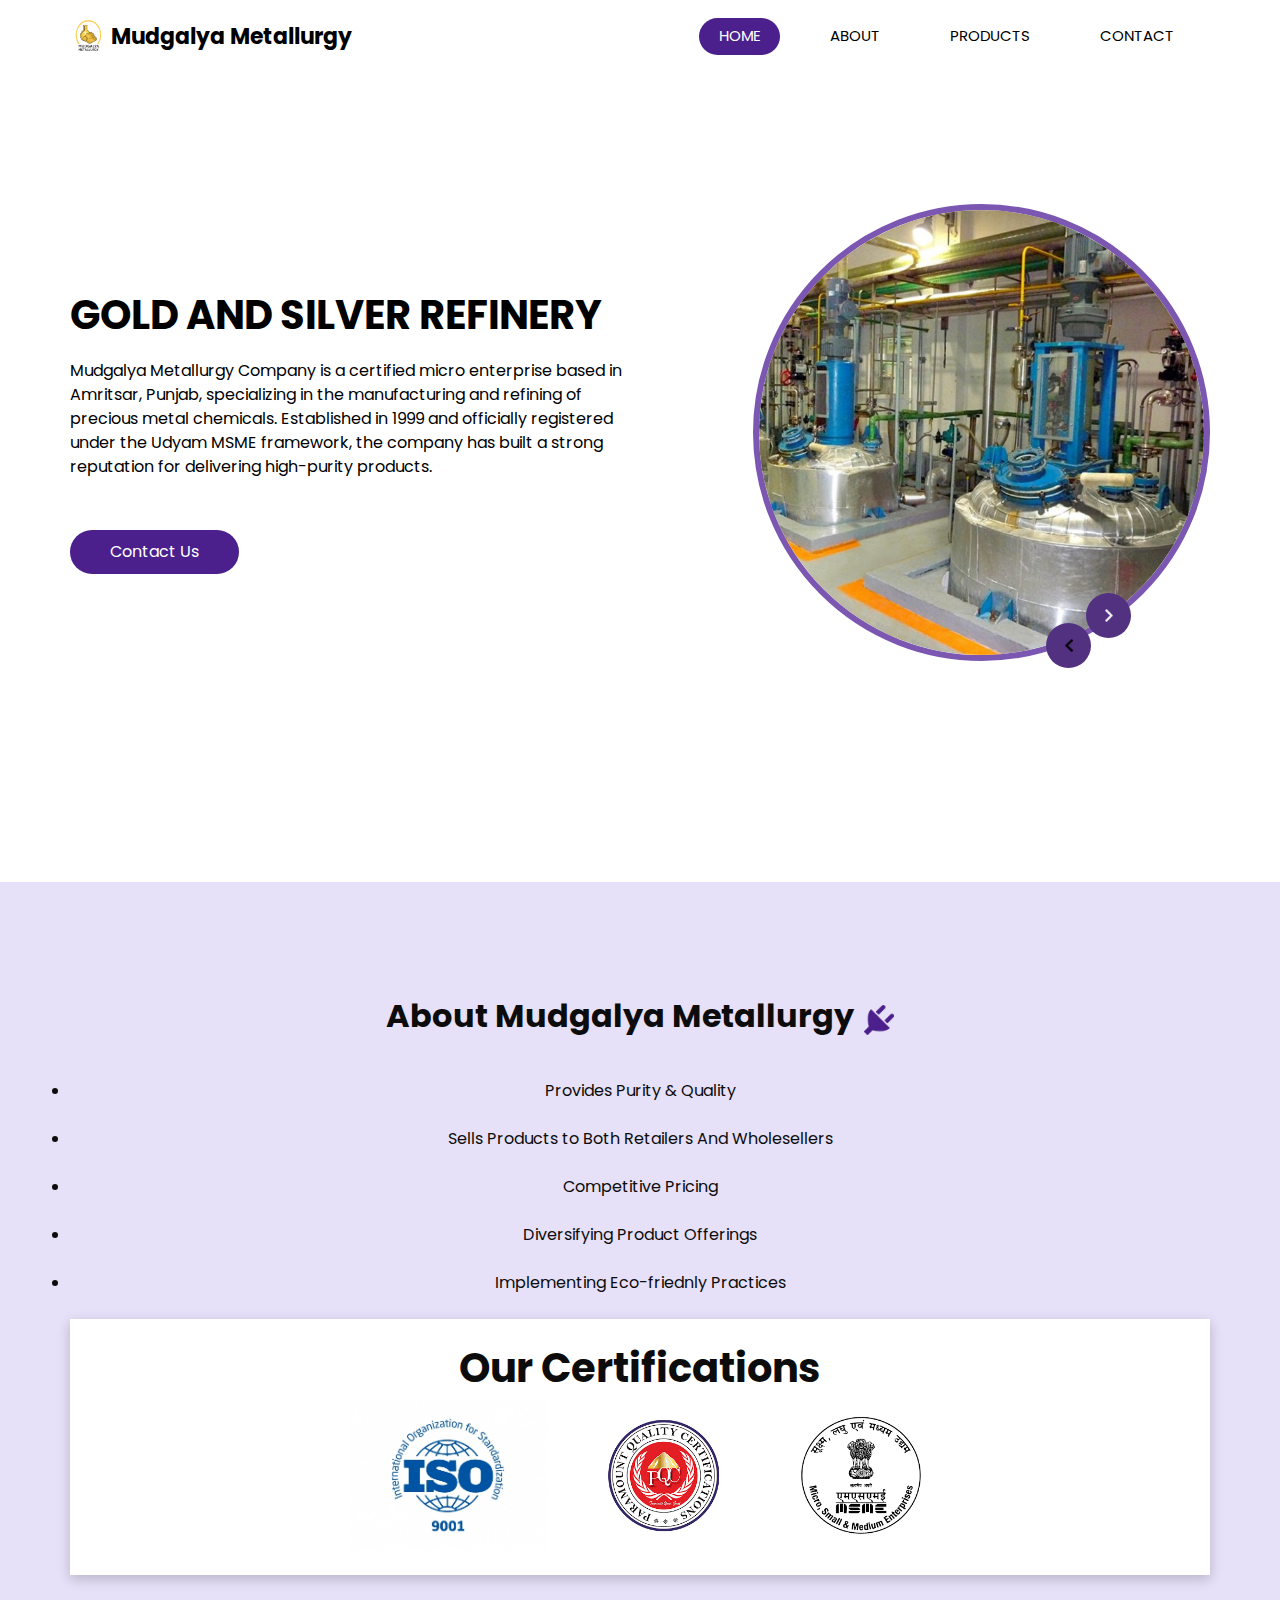
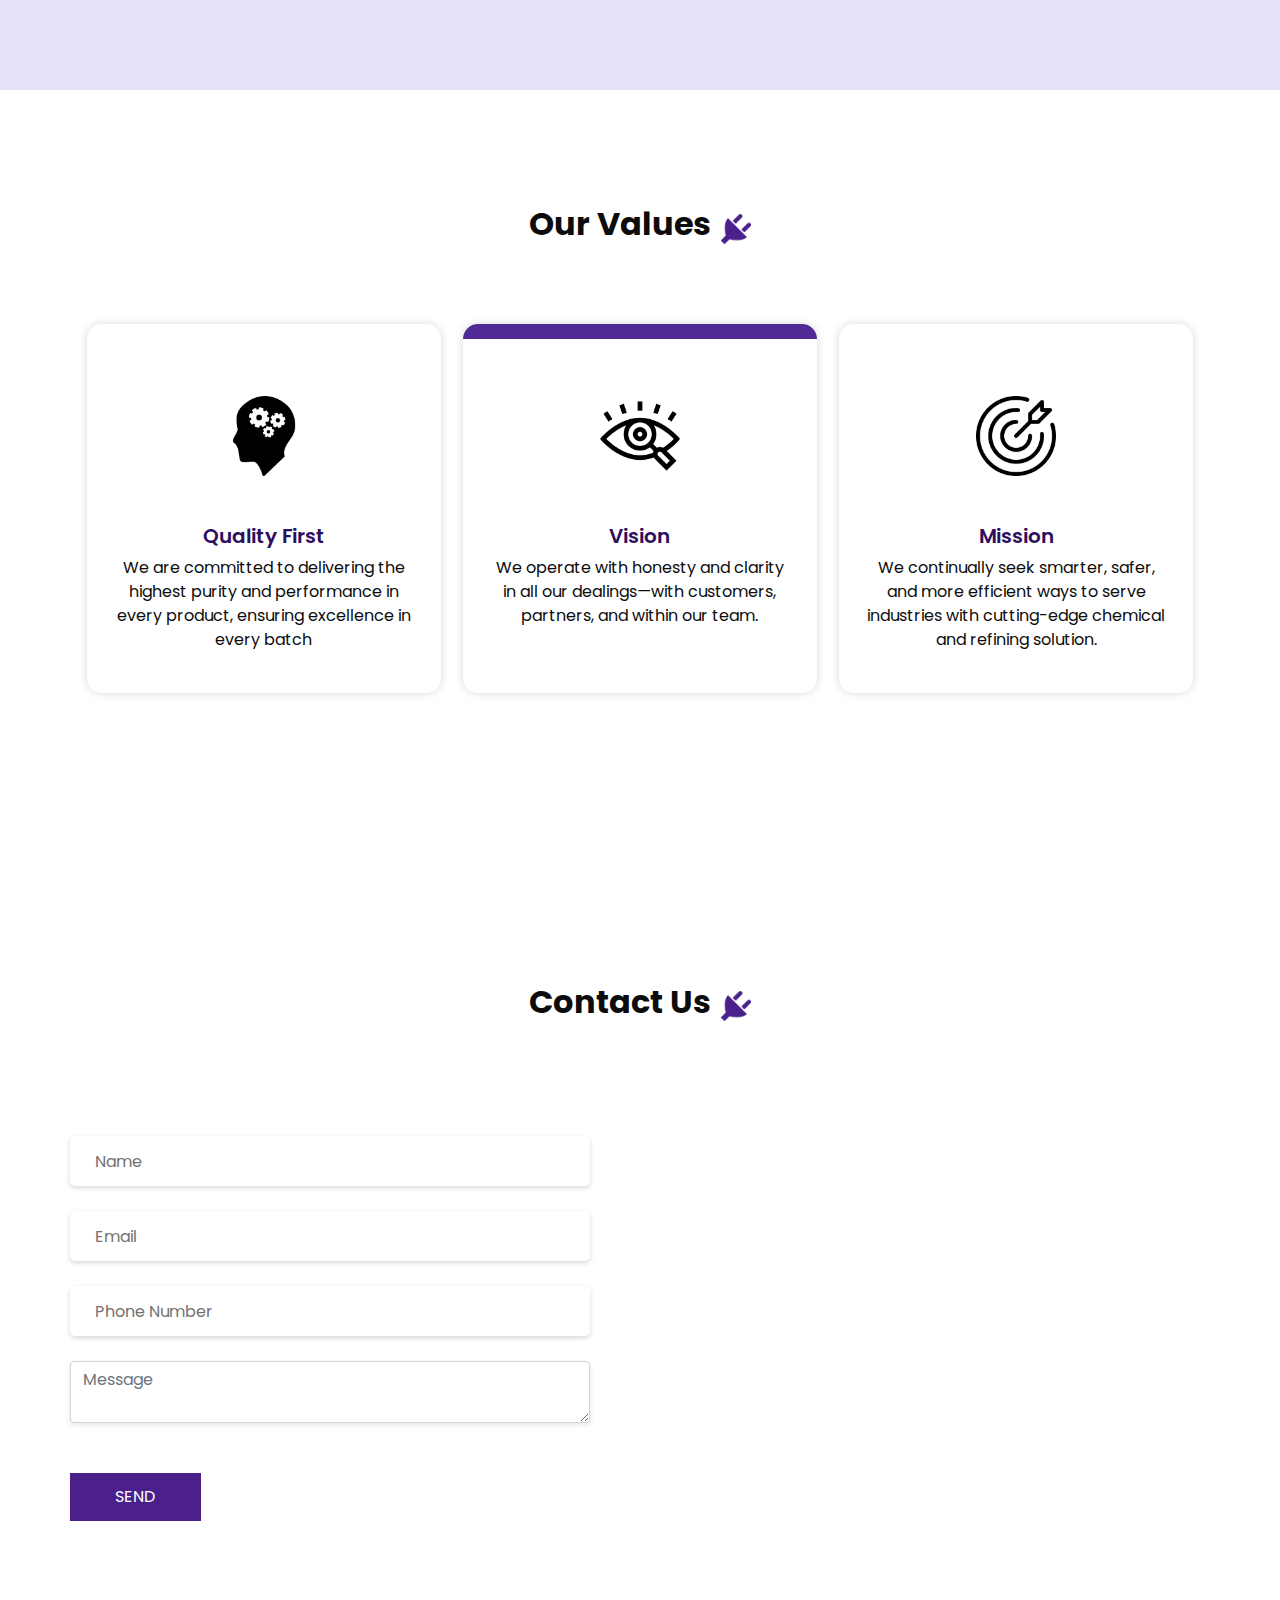
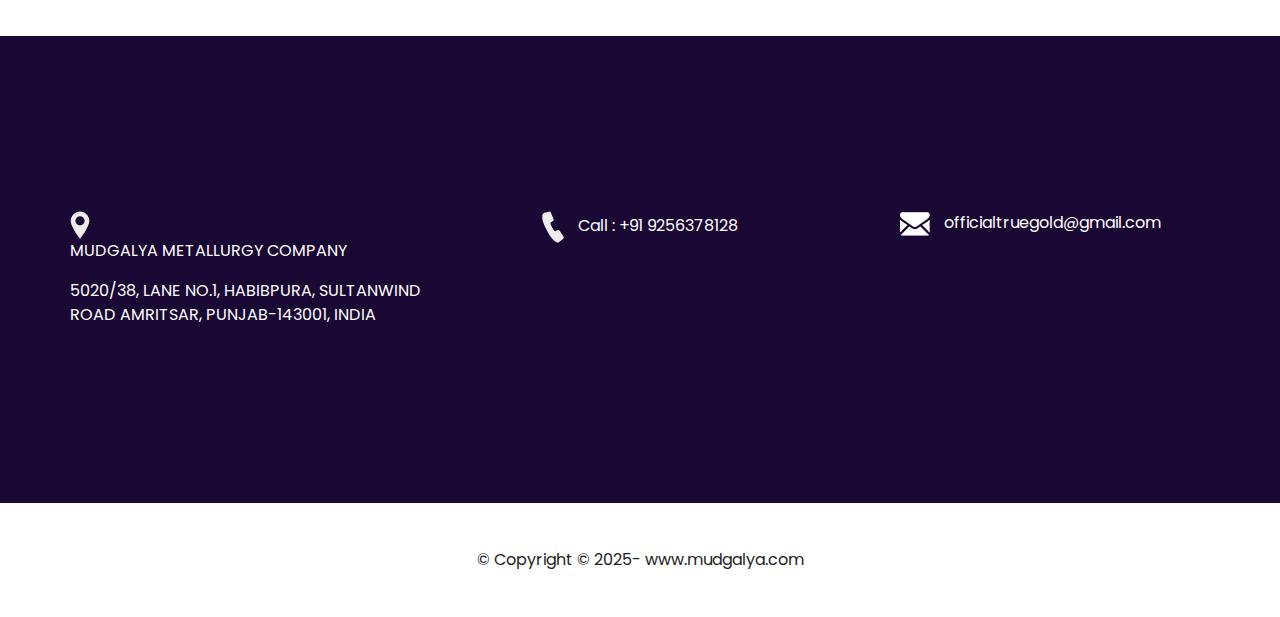
<file: asmadgulaya final/index.html>
<!DOCTYPE html>
<html>

<head>
  <!-- Basic -->
  <meta charset="utf-8" />
  <meta http-equiv="X-UA-Compatible" content="IE=edge" />
  <!-- Mobile Metas -->
  <meta name="viewport" content="width=device-width, initial-scale=1, shrink-to-fit=no" />
  <!-- Site Metas -->
  <meta name="keywords" content="" />
  <meta name="description" content="" />
  <meta name="author" content="" />

  <title>Mudgalya Metallurgy</title>
  <style></style>
  <link rel="icon" type="image/png" href="images/ChatGPT Image Jul 17, 2025, 06_20_59 PM.png">
  <!-- slider stylesheet -->
  <link rel="stylesheet" type="text/css"
    href="https://cdnjs.cloudflare.com/ajax/libs/OwlCarousel2/2.1.3/assets/owl.carousel.min.css" />

  <!-- bootstrap core css -->
  <link rel="stylesheet" type="text/css" href="css/bootstrap.css" />

  <!-- fonts style -->
  <link href="https://fonts.googleapis.com/css?family=Poppins:400,600,700&display=swap" rel="stylesheet">
  <!-- Custom styles for this template -->
  <link href="css/style.css" rel="stylesheet" />
  <!-- responsive style -->
  <link href="css/responsive.css" rel="stylesheet" />
</head>

<body>

  <div class="hero_area">
    <!-- header section strats -->
    <header class="header_section">
      <div class="container">
        <nav class="navbar navbar-expand-lg custom_nav-container">
          <a class="navbar-brand" href="index.html">
            <img src="images/075f286c-1d5a-4e5c-9763-005608513f27.png" width="10vw" height="40vw" alt="">
            <span>
              Mudgalya Metallurgy
            </span>
          </a>
          <button class="navbar-toggler" type="button" data-toggle="collapse" data-target="#navbarSupportedContent"
            aria-controls="navbarSupportedContent" aria-expanded="false" aria-label="Toggle navigation">
            <span class="s-1"> </span>
            <span class="s-2"> </span>
            <span class="s-3"> </span>
          </button>

          <div class="collapse navbar-collapse" id="navbarSupportedContent">
            <div class="d-flex ml-auto flex-column flex-lg-row align-items-center">
              <ul class="navbar-nav  ">
                <li class="nav-item active">
                  <a class="nav-link" href="index.html">Home <span class="sr-only">(current)</span></a>
                </li>
                <li class="nav-item">
                  <a class="nav-link" href="about.html"> About</a>
                </li>
                <!--<li class="nav-item">
                  <a class="nav-link" href="service.html"> Our Focus
                  </a>
                </li> -->
                <li class="nav-item">
                  <a class="nav-link" href="blog.html"> Products </a>
                </li>
                <li class="nav-item">
                  <a class="nav-link" href="contact.html">Contact </a>
                </li>
              </ul>
            </div>
          </div>
        </nav>
      </div>
    </header>
    <!-- end header section -->
    <!-- slider section -->
    <section class=" slider_section ">
      <div class="container">
        <div class="row">
          <div class="col-md-6 ">
            <div class="detail_box">
              <h1>
                Gold And Silver Refinery

              </h1>
              <p>
                Mudgalya Metallurgy Company is a certified micro enterprise based in Amritsar, Punjab, specializing in
                the manufacturing and refining of precious metal chemicals. Established in 1999 and officially
                registered under the Udyam MSME framework, the company has built a strong reputation for delivering
                high-purity products.
              </p>
              <a href="contact.html" class="">
                Contact Us
            </div>
          </div>
          <div class="col-lg-5 col-md-6 offset-lg-1">
            <div class="img_content">
              <div class="img_container">
                <div id="carouselExampleControls" class="carousel slide" data-ride="carousel">
                  <div class="carousel-inner">
                    <div class="carousel-item active">
                      <div class="img-box">
                        <img src="images/ote_gold_refining_plant_750x750.jpg" alt="">
                      </div>
                    </div>
                    <div class="carousel-item">
                      <div class="img-box">
                        <img src="images/2c4acddc-e68a-4aed-a91f-17201990762a.jpg" alt="">
                      </div>
                    </div>
                    <div class="carousel-item">
                      <div class="img-box">
                        <img src="images/slider-img.jpeg" alt="">
                      </div>
                    </div>
                  </div>
                </div>
              </div>
              <a class="carousel-control-prev" href="#carouselExampleControls" role="button" data-slide="prev">
                <span class="sr-only">Previous</span>
              </a>
              <a class="carousel-control-next" href="#carouselExampleControls" role="button" data-slide="next">
                <span class="sr-only">Next</span>
              </a>
            </div>

          </div>
        </div>
      </div>
    </section>
    <!-- end slider section -->
  </div>


  <!-- service section -->
  <section class="service_section layout_padding" style="background-color: #e6e0f8;">
    <div class="container">
      <div class="heading_container">
        <h2>
          About Mudgalya Metallurgy
        </h2>

        <img src="images/plug.png">
      </div>

      <div class="paras">

        <br>
        <li class="sectionSubTag text-small">Provides Purity & Quality</li>
        <br>
        <li class="sectionSubTag text-small">Sells Products to Both Retailers And Wholesellers</li>
        <br>
        <li class="sectionSubTag text-small">Competitive Pricing</li>
        <br>
        <li class="sectionSubTag text-small">Diversifying Product Offerings</li>
        <br>
        <li class="sectionSubTag text-small">Implementing Eco-friednly Practices</li>

        <br>
        <div class="container"
          style="background-color:  #ffffff;box-shadow:  0 4px 12px rgba(0, 0, 0, 0.2);transition: all 0.3s ease;"
          onmouseover="this.style.boxShadow='0 10px 24px rgba(0,0,0,0.4)'; this.style.transform='scale(1.05)';"
          onmouseout="this.style.boxShadow='0 6px 16px rgba(0,0,0,0.2)'; this.style.transform='scale(1)';">
          <h1><b>Our Certifications </b></h1>
          <!-- ISO Certificate -->


          <a class="image" href="50967_MUDGALYA METALLURGY COMPANY_9001 PQC.pdf">
            <img src="images/927_iso9001_logo.jpeg" width="200vw" height="150vw" style="margin-right: 4vw;"
              alt="Iso cetificate">
          </a>


          <a class="container2" href="50967_MUDGALYA METALLURGY COMPANY_9001 PQC.pdf" target="_blank">
            <img src="images/pqc.png" width="120vw" height="120px" style="margin-right: 5vw;" alt="ISO Certificate">
          </a>

          <!-- MSME Certificate -->
          <a class="container3" href="Untitled.pdf" target="_blank">
            <img src="images/msme.png" width="140px" height="120vw" alt="MSME Certificate">
          </a>


</body>

</html>




</div>


</div>

</div>
</section>
<!-- end service section -->


</div>


<!-- end about section -->




<!-- Our value section -->

<section class="service_section layout_padding">
  <div class="container">
    <div class="heading_container">
      <h2>
        Our Values
      </h2>
      <img src="images/plug.png" alt="">
    </div>

    <div class="service_container">
      <div class="box">
        <div class="img-box">
          <img src="images/Mind-Silhoutte-PNG-Pic.png" class="img1" alt="">
        </div>
        <div class="detail-box">
          <h5>
            Quality First
          </h5>
          <p>We are committed to delivering the highest purity and performance in every product, ensuring excellence in
            every batch
          </p>
        </div>
      </div>
      <div class="box active">
        <div class="img-box">
          <img src="images/vision values.png" class="img1" alt="">
        </div>
        <div class="detail-box">
          <h5>
            Vision

          </h5>
          <p>We operate with honesty and clarity in all our dealings—with customers, partners, and within our team.
          </p>


        </div>
      </div>
      <div class="box">
        <div class="img-box">
          <img src="images/missionvalues.png" class="img1" alt="">
        </div>
        <div class="detail-box">
          <h5>
            Mission

          </h5>
          <p>We continually seek smarter, safer, and more efficient ways to serve industries with cutting-edge chemical
            and refining solution.
          </p>

        </div>


      </div>
</section>
<!-- end Our value section -->



<!-- contact section -->

<section class="contact_section layout_padding">
  <div class="container ">
    <div class="heading_container">
      <h2>
        Contact Us
      </h2>
      <img src="images/plug.png" alt="">
    </div>
  </div>
  <div class="container">
    <div class="row">
      <div class="col-md-6">
        <form id="contact-form">
          <div>
            <input type="text" id="name" name="name" placeholder="Name" required />
          </div>
          <div>
            <input type="email" id="email" name="email" placeholder="Email" required />
          </div>
          <div>
            <input type="text" id="phone" name="phone" placeholder="Phone Number" required />
          </div>
          <div>
            <textarea name="message" id="message" class="message-box form-control" placeholder="Message" required></textarea>
          </div>
          <!-- Hidden Fields (optional) -->
          <input type="hidden" name="_captcha" value="false">
          <input type="hidden" name="_subject" value="New Contact Form Submission!">
          <input type="hidden" name="_template" value="table">

          <div class="d-flex ">
            <button type="submit">
              SEND
            </button>

        </form>


      </div>
      </form>
    </div>
    <div class="col-md-6">
      <div class="map_container">
        <div class="map-responsive">
          <iframe
            src="https://www.google.com/maps/embed?pb=!1m16!1m12!1m3!1d27179.083219920878!2d74.87013481233363!3d31.62329649022338!2m3!1f0!2f0!3f0!3m2!1i1024!2i768!4f13.1!2m1!1s5020%2F38%2C%20LANE%20NO.1%2C%20HABIBPURA%2C%20SULTANWIND%20ROAD%20AMRITSAR%2C%20PUNJAB-143001%2C%20INDIA!5e0!3m2!1sen!2sin!4v1752678997802!5m2!1sen!2sin"
            width="600" height="300" frameborder="0" style="border:0; width: 100%; height:100%"
            allowfullscreen></iframe>
        </div>
      </div>
    </div>
  </div>
  </div>
</section>

<!-- end contact section -->


<!-- info section -->

<section class="info_section layout_padding">
  <div class="container">
    <div class="info_contact">
      <div class="row">
        <div class="col-md-4">
          <a href="">
            <img src="images/location-white.png" alt="">
            <span>
              <p>MUDGALYA METALLURGY COMPANY</p>
              <p>5020/38, LANE NO.1, HABIBPURA, SULTANWIND ROAD AMRITSAR, PUNJAB-143001, INDIA</p>

            </span>
          </a>
        </div>
        <div class="col-md-4">
          <a href="">
            <img src="images/telephone-white.png" alt="">
            <span>
              Call : +91 9256378128
            </span>
          </a>
        </div>
        <div class="col-md-4">
          <a href="">
            <img src="images/envelope-white.png" alt="">
            <span>
              officialtruegold@gmail.com
            </span>
          </a>
        </div>
      </div>
    </div>
    <div class="row">
      <div class="col-md-8 col-lg-9">

      </div>
      <div class="col-md-4 col-lg-3">
        <div class="info_social">
          <div>
            <!----<a href="">
                <img src="images/fb.png" alt="">
              </a>
            </div>
            <div>
              <a href="">
                <img src="images/twitter.png" alt="">
              </a>
            </div>
            <div>
              <a href="">
                <img src="images/linkedin.png" alt="">
              </a>
            </div>
            <div>
              <a href="">
                <img src="images/instagram.png" alt="">
              </a>
            </div>
          </div>
        </div>
      </div>
    -->
          </div>
</section>

<!--end info section -->

<!-- footer section -->
<footer class="container-fluid footer_section">
  <div class="container">
    <div class="row">
      <div class="col-lg-7 col-md-9 mx-auto">
        <p>
          &copy; Copyright © 2025- www.mudgalya.com


        </p>
      </div>
    </div>
  </div>
</footer>
<!-- footer section -->


<script src="js/contact_form.js"></script>
<script src="js/jquery-3.4.1.min.js"></script>
<script src="js/bootstrap.js"></script>

</body>

</html>
</file>
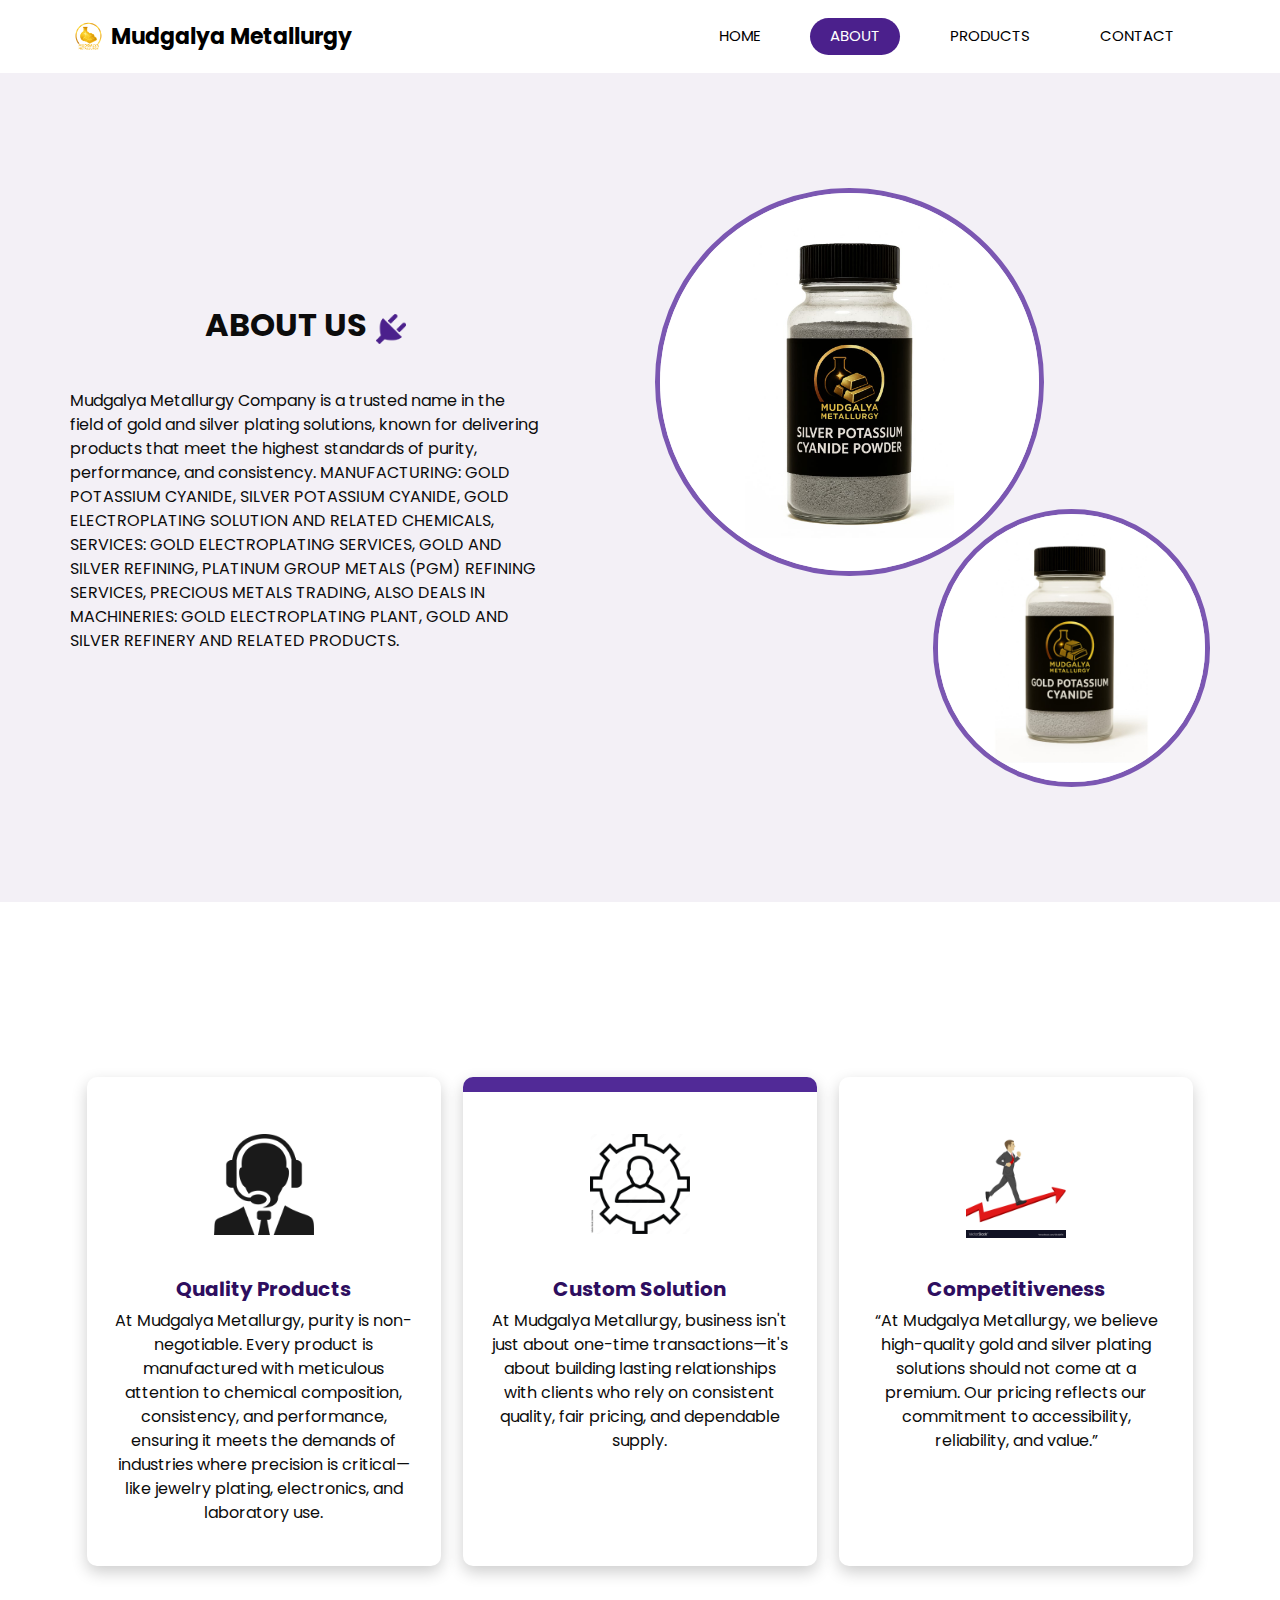
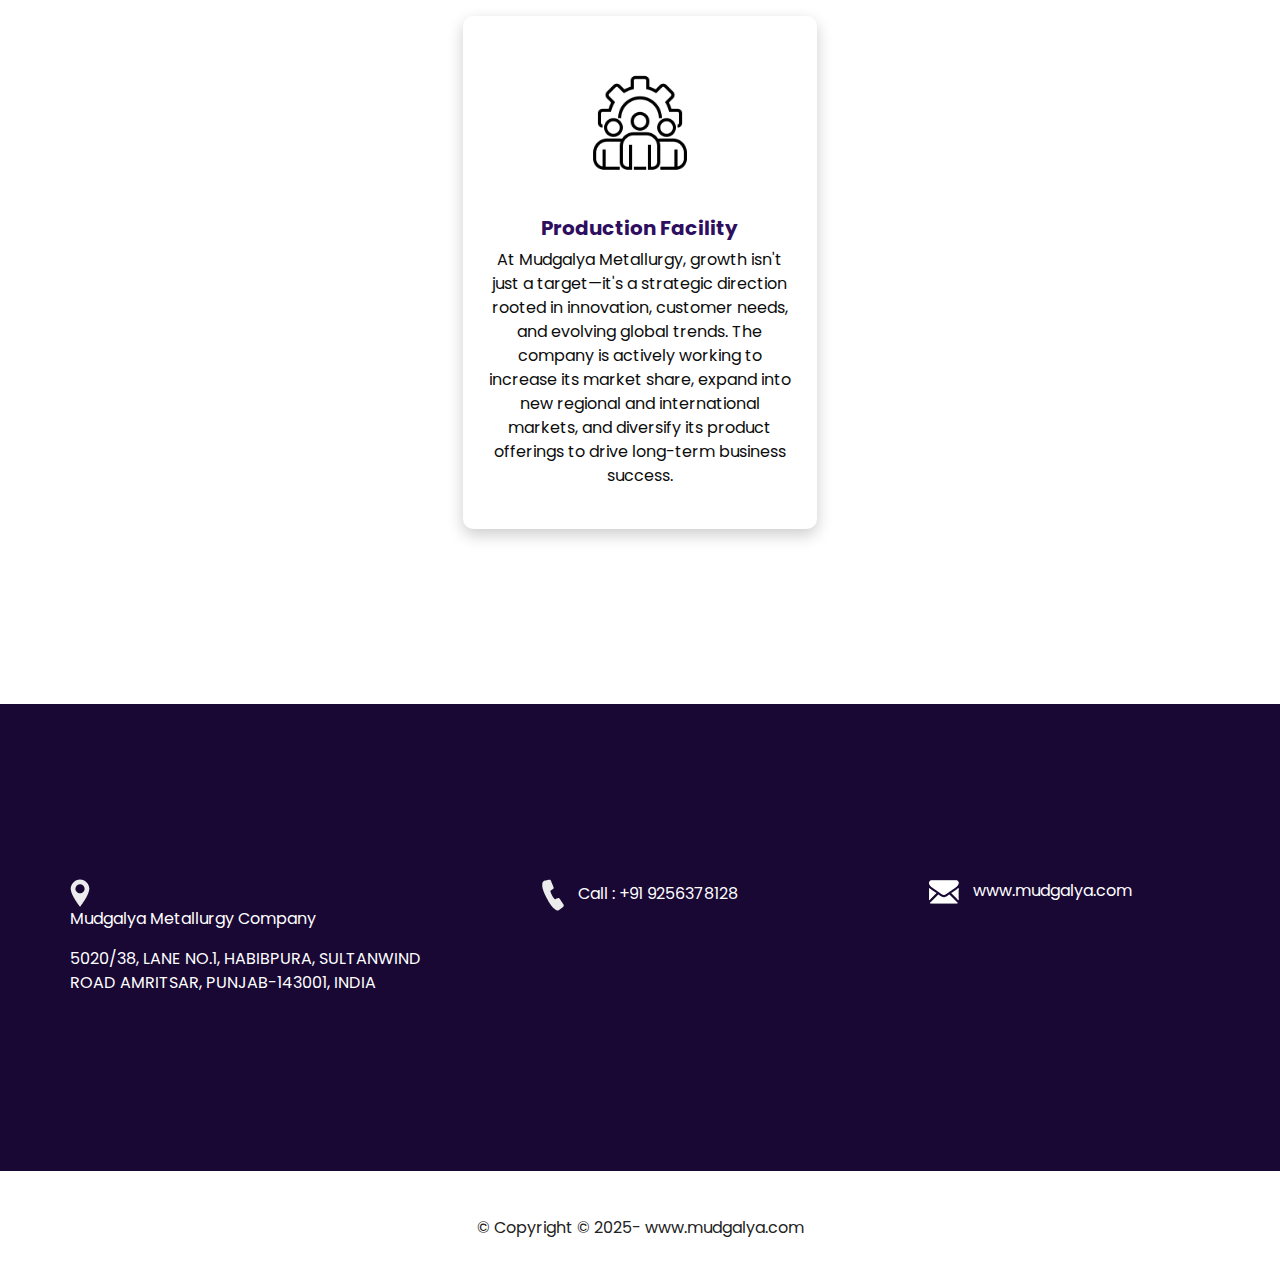
<file: asmadgulaya final/about.html>
<!DOCTYPE html>
<html>

<head>
  <!-- Basic -->
  <meta charset="utf-8" />
  <meta http-equiv="X-UA-Compatible" content="IE=edge" />
  <!-- Mobile Metas -->
  <meta name="viewport" content="width=device-width, initial-scale=1, shrink-to-fit=no" />
  <!-- Site Metas -->
  <meta name="keywords" content="" />
  <meta name="description" content="" />
  <meta name="author" content="" />

  <title>Mudgalya Metallurgy</title>
  <style></style>
  <link rel="icon" type="image/png" href="images/67352df1-f1cd-4399-a09a-2d9571744708.png">
  <!-- slider stylesheet -->
  <link rel="stylesheet" type="text/css"
    href="https://cdnjs.cloudflare.com/ajax/libs/OwlCarousel2/2.1.3/assets/owl.carousel.min.css" />

  <!-- bootstrap core css -->
  <link rel="stylesheet" type="text/css" href="css/bootstrap.css" />

  <!-- fonts style -->
  <link href="https://fonts.googleapis.com/css?family=Poppins:400,600,700&display=swap" rel="stylesheet">
  <!-- Custom styles for this template -->
  <link href="css/style.css" rel="stylesheet" />
  <!-- responsive style -->
  <link href="css/responsive.css" rel="stylesheet" />
</head>

<body class="sub_page">

  <div class="hero_area">
    <!-- header section strats -->
    <header class="header_section">
      <div class="container">
        <nav class="navbar navbar-expand-lg custom_nav-container ">
          <a class="navbar-brand" href="index.html">
            <img src="images/67352df1-f1cd-4399-a09a-2d9571744708.png" alt="">
            <span>
              Mudgalya Metallurgy
            </span>
          </a>
          <button class="navbar-toggler" type="button" data-toggle="collapse" data-target="#navbarSupportedContent"
            aria-controls="navbarSupportedContent" aria-expanded="false" aria-label="Toggle navigation">
            <span class="s-1"> </span>
            <span class="s-2"> </span>
            <span class="s-3"> </span>
          </button>

          <div class="collapse navbar-collapse" id="navbarSupportedContent">
            <div class="d-flex ml-auto flex-column flex-lg-row align-items-center">
              <ul class="navbar-nav  ">
                <li class="nav-item ">
                  <a class="nav-link" href="index.html">Home <span class="sr-only">(current)</span></a>
                </li>
                <li class="nav-item active">
                  <a class="nav-link" href="about.html"> About</a>
                </li>
                <!---- <li class="nav-item">
                  <a class="nav-link" href="service.html"> Our Focus
                  </a>
                </li>-->
                <li class="nav-item">
                  <a class="nav-link" href="blog.html"> Products </a>
                </li> 
                <li class="nav-item">
                  <a class="nav-link" href="contact.html">Contact </a>
                </li>
              </ul>
            </div>
          </div>
        </nav>
      </div>
    </header>
    <!-- end header section -->
  </div>



  <!-- about section -->
  <section class="about_section layout_padding">
    <div class="container">
      <div class="row">
        <div class="col-md-6">
          <div class="detail-box">
            <div class="heading_container">
              <h2> ABOUT US

              </h2>
              <img src="images/plug.png" alt="">
            </div>
            <p>
              Mudgalya Metallurgy Company is a trusted name in the field of gold and silver plating solutions, known for
              delivering products that meet the highest standards of purity, performance, and consistency.
              MANUFACTURING: GOLD POTASSIUM CYANIDE, SILVER POTASSIUM CYANIDE,
              GOLD ELECTROPLATING SOLUTION AND RELATED CHEMICALS, SERVICES: GOLD
              ELECTROPLATING SERVICES, GOLD AND SILVER REFINING, PLATINUM GROUP
              METALS (PGM) REFINING SERVICES, PRECIOUS METALS TRADING, ALSO DEALS IN
              MACHINERIES: GOLD ELECTROPLATING PLANT, GOLD AND SILVER REFINERY AND
              RELATED PRODUCTS.
            </p>

          </div>
        </div>
        <div class="col-md-6">
          <div class="img_container">
            <div class="img-box b1">
              <img src="images/WhatsApp Image 2025-07-24 at 4.25.34 PM.jpeg" alt="" />
            </div>
            <div class="img-box b2">
              <img src="images/WhatsApp Image 2025-07-24 at 4.25.33 PM.jpeg" alt="" />
            </div>
          </div>

        </div>

      </div>
    </div>
  </section>

  <!-- end about section -->
  <section class="service_section layout_padding">
    <div class="container">


      <div class="service_container">

        <!-- Box 1: Quality Products -->
        <div class="box" style="transition: all 0.3s ease; border-radius: 10px; box-shadow: 0 6px 16px rgba(0,0,0,0.2);"
          onmouseover="this.style.boxShadow='0 10px 24px rgba(0,0,0,0.4)'; this.style.transform='scale(1.03)';"
          onmouseout="this.style.boxShadow='0 6px 16px rgba(0,0,0,0.2)'; this.style.transform='scale(1)';">

          <div class="img-box">
            <img src="images/customer-service-icon.png" class="img1" alt=""
              style="width: 100px; height: auto; margin-bottom: 10px;">
          </div>

          <div class="detail-box">
            <h5 style="margin: 0; font-weight: bold;">Quality Products</h5>
            <p style="margin-top: 8px;">
              At Mudgalya Metallurgy, purity is non-negotiable. Every product is manufactured with meticulous attention
              to chemical composition, consistency, and performance, ensuring it meets the demands of industries where
              precision is critical—like jewelry plating, electronics, and laboratory use.
            </p>
          </div>
        </div>

        <!-- Box 2: Custom Solution -->
        <div class="box active"
          style="transition: all 0.3s ease; border-radius: 10px; box-shadow: 0 6px 16px rgba(0,0,0,0.2);"
          onmouseover="this.style.boxShadow='0 10px 24px rgba(0,0,0,0.4)'; this.style.transform='scale(1.03)';"
          onmouseout="this.style.boxShadow='0 6px 16px rgba(0,0,0,0.2)'; this.style.transform='scale(1)';">

          <div class="img-box">
            <img src="images/AdobeStock_606779022_Preview.png" class="img1" alt=""
              style="width: 100px; height: auto; margin-bottom: 10px;">
          </div>

          <div class="detail-box">
            <h5 style="margin: 0; font-weight: bold;">Custom Solution</h5>
            <p style="margin-top: 8px;">
              At Mudgalya Metallurgy, business isn't just about one-time transactions—it's about building lasting
              relationships with clients who rely on consistent quality, fair pricing, and dependable supply.
            </p>
          </div>
        </div>

        <!-- Box 3: Competitiveness -->
        <div class="box" style="transition: all 0.3s ease; border-radius: 10px; box-shadow: 0 6px 16px rgba(0,0,0,0.2);"
          onmouseover="this.style.boxShadow='0 10px 24px rgba(0,0,0,0.4)'; this.style.transform='scale(1.03)';"
          onmouseout="this.style.boxShadow='0 6px 16px rgba(0,0,0,0.2)'; this.style.transform='scale(1)';">

          <div class="img-box">
            <img src="images/vision.jpg" class="img1" alt="" style="width: 100px; height: auto; margin-bottom: 10px;">
          </div>

          <div class="detail-box">
            <h5 style="margin: 0; font-weight: bold;">Competitiveness</h5>
            <p style="margin-top: 8px;">
              “At Mudgalya Metallurgy, we believe high-quality gold and silver plating solutions should not come at a
              premium. Our pricing reflects our commitment to accessibility, reliability, and value.”
            </p>
          </div>
        </div>

        <!-- Box 4: Production Facility -->
        <div class="box" style="transition: all 0.3s ease; border-radius: 10px; box-shadow: 0 6px 16px rgba(0,0,0,0.2);"
          onmouseover="this.style.boxShadow='0 10px 24px rgba(0,0,0,0.4)'; this.style.transform='scale(1.03)';"
          onmouseout="this.style.boxShadow='0 6px 16px rgba(0,0,0,0.2)'; this.style.transform='scale(1)';">

          <div class="img-box">
            <img src="images/management.png" class="img1" alt=""
              style="width: 100px; height: auto; margin-bottom: 10px;">
          </div>

          <div class="detail-box">
            <h5 style="margin: 0; font-weight: bold;">Production Facility</h5>
            <p style="margin-top: 8px;">
              At Mudgalya Metallurgy, growth isn't just a target—it's a strategic direction rooted in innovation,
              customer needs, and evolving global trends. The company is actively working to increase its market share,
              expand into new regional and international markets, and diversify its product offerings to drive long-term
              business success.
            </p>
          </div>
        </div>

      </div>


    </div>
  </section>
  <!-- info section -->

  <section class="info_section layout_padding">
    <div class="container">
      <div class="info_contact">
        <div class="row">
          <div class="col-md-4">
            <a href="">
              <img src="images/location-white.png" alt="">
              <span>
                <p>Mudgalya Metallurgy Company</p>
                <p>5020/38, LANE NO.1, HABIBPURA, SULTANWIND ROAD AMRITSAR, PUNJAB-143001, INDIA</p>

              </span>
            </a>
          </div>
          <div class="col-md-4">
            <a href="">
              <img src="images/telephone-white.png" alt="">
              <span>
                Call : +91 9256378128
              </span>
            </a>
          </div>
          <div class="col-md-4">
            <a href="">
              <img src="images/envelope-white.png" alt="">
              <span>
                www.mudgalya.com
              </span>
            </a>
          </div>
        </div>
      </div>
      <div class="row">
        <div class="col-md-8 col-lg-9">

        </div>
        <div class="col-md-4 col-lg-3">
          <div class="info_social">
            <!-- <div>
              <a href="">
                <img src="images/fb.png" alt="">
              </a>
            </div>
            <div>
              <a href="">
                <img src="images/twitter.png" alt="">
              </a>
            </div>
            <div>
              <a href="">
                <img src="images/linkedin.png" alt="">
              </a>
            </div>
            <div>
              <a href="">
                <img src="images/instagram.png" alt="">
              </a>
            </div>
          </div>
        </div>
      </div>.-->

          </div>
  </section>

  <!-- info section-->

  <!-- footer section -->
  <footer class="container-fluid footer_section">
    <div class="container">
      <div class="row">
        <div class="col-lg-7 col-md-9 mx-auto">
          <p>
            &copy; Copyright © 2025- www.mudgalya.com

          </p>
        </div>
      </div>
    </div>
  </footer>
  <!-- footer section -->


  <script src="js/jquery-3.4.1.min.js"></script>
  <script src="js/bootstrap.js"></script>

</body>

</html>
</file>
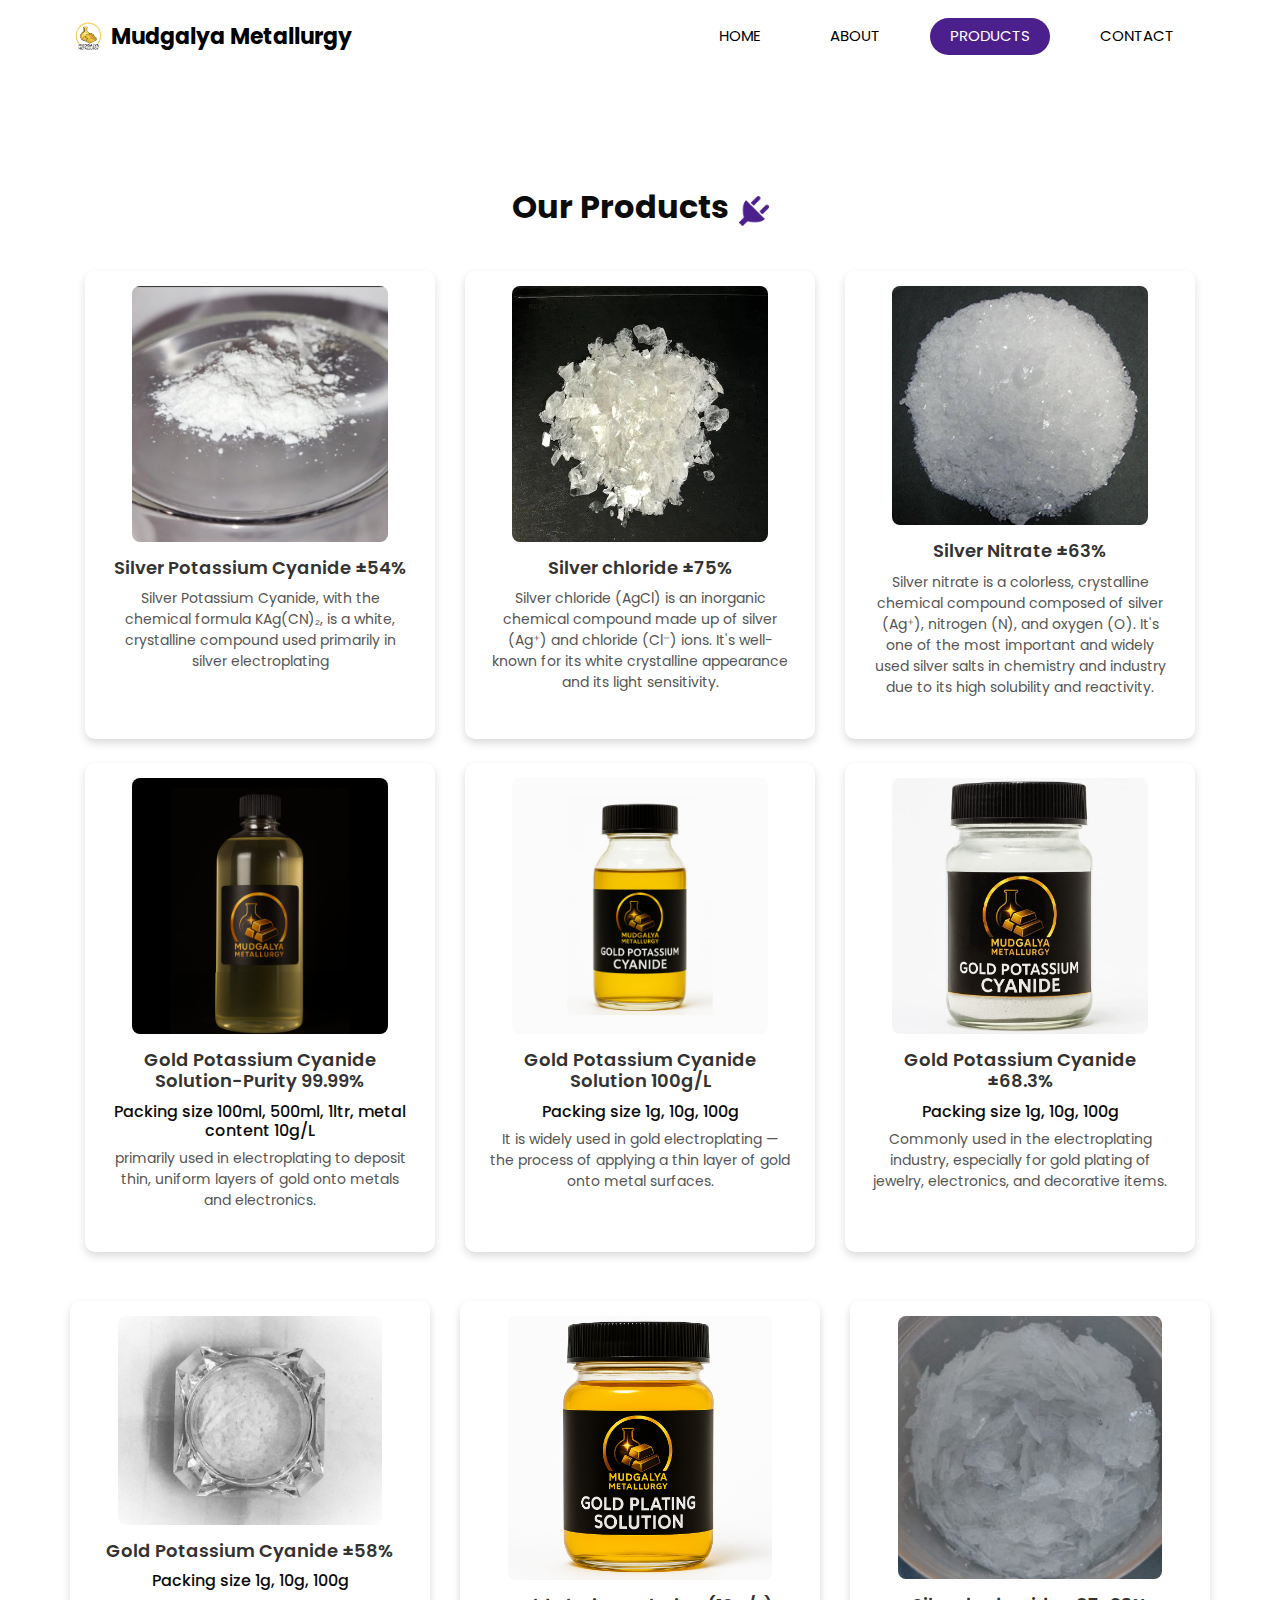
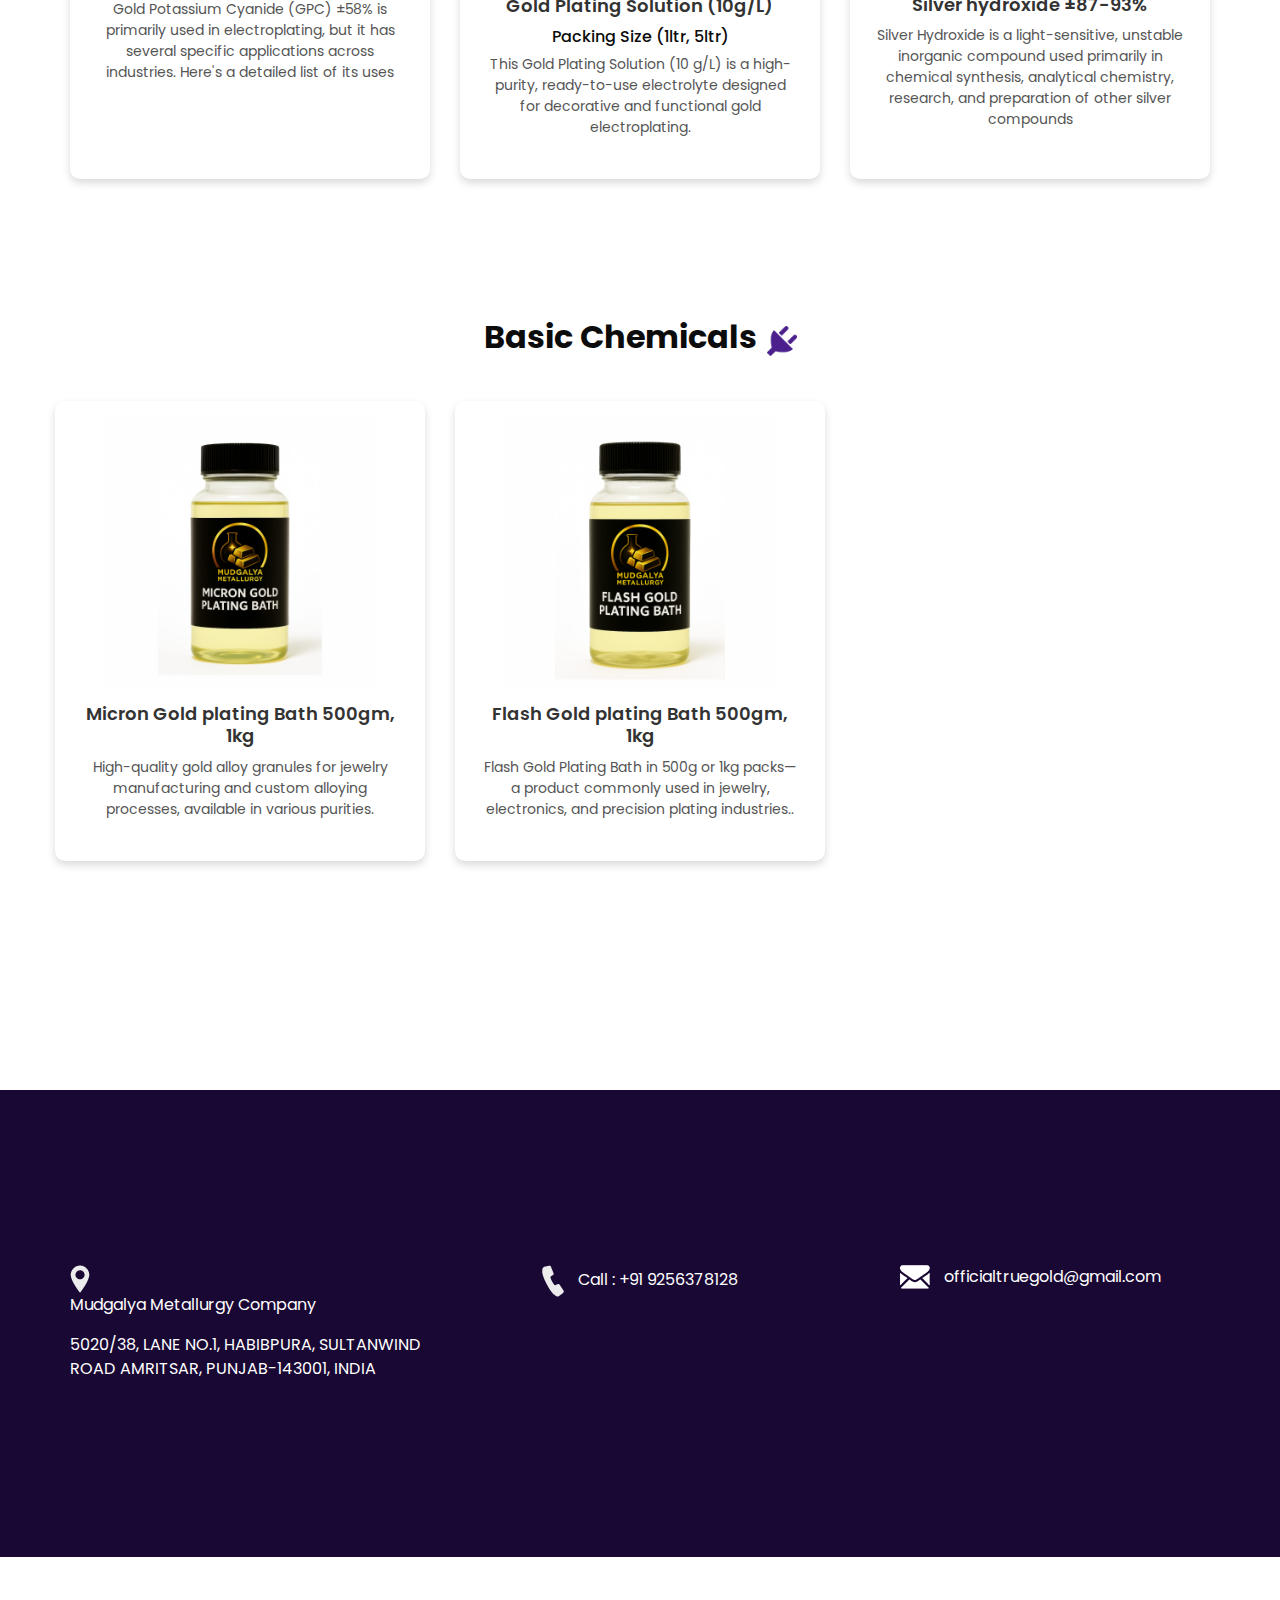
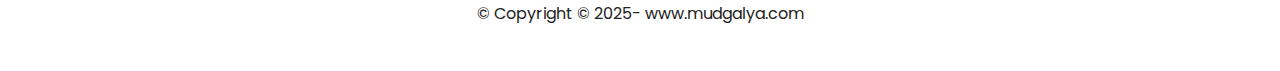
<file: asmadgulaya final/blog.html>
<!DOCTYPE html>
<html>

<head>
  <!-- Basic -->
  <meta charset="utf-8" />
  <meta http-equiv="X-UA-Compatible" content="IE=edge" />
  <!-- Mobile Metas -->
  <meta name="viewport" content="width=device-width, initial-scale=1, shrink-to-fit=no" />
  <!-- Site Metas -->
  <meta name="keywords" content="" />
  <meta name="description" content="" />
  <meta name="author" content="" />

  <title>Mudgalya Metallurgy</title>

  <link rel="icon" type="image/png" href="images/b3698a77-9026-4818-ab5d-d80efd22bcec.png">

  <!-- slider stylesheet -->
  <link rel="stylesheet" type="text/css"
    href="https://cdnjs.cloudflare.com/ajax/libs/OwlCarousel2/2.1.3/assets/owl.carousel.min.css" />

  <!-- bootstrap core css -->
  <link rel="stylesheet" type="text/css" href="css/bootstrap.css" />

  <!-- fonts style -->
  <link href="https://fonts.googleapis.com/css?family=Poppins:400,600,700&display=swap" rel="stylesheet">
  <!-- Custom styles for this template -->
  <link href="css/style.css" rel="stylesheet" />
  <!-- responsive style -->
  <link href="css/responsive.css" rel="stylesheet" />
</head>

<body class="sub_page">

  <div class="hero_area">
    <!-- header section strats -->
    <header class="header_section">
      <div class="container">
        <nav class="navbar navbar-expand-lg custom_nav-container ">
          <a class="navbar-brand" href="index.html">
            <img src="images/075f286c-1d5a-4e5c-9763-005608513f27.png" alt="">
            <span>
              Mudgalya Metallurgy
            </span>
          </a>
          <button class="navbar-toggler" type="button" data-toggle="collapse" data-target="#navbarSupportedContent"
            aria-controls="navbarSupportedContent" aria-expanded="false" aria-label="Toggle navigation">
            <span class="s-1"> </span>
            <span class="s-2"> </span>
            <span class="s-3"> </span>
          </button>

          <div class="collapse navbar-collapse" id="navbarSupportedContent">
            <div class="d-flex ml-auto flex-column flex-lg-row align-items-center">
              <ul class="navbar-nav  ">
                <li class="nav-item ">
                  <a class="nav-link" href="index.html">Home </a>
                </li>
                <li class="nav-item">
                  <a class="nav-link" href="about.html"> About</a>
                </li>
                <!--<li class="nav-item">
                  <a class="nav-link" href="service.html"> Our Focus </a>
                </li>-->
                <li class="nav-item active">
                  <a class="nav-link active" href="blog.html"> Products </a>
                </li>
                <li class="nav-item">
                  <a class="nav-link" href="contact.html">Contact </a>
                </li>
              </ul>
            </div>
          </div>
        </nav>
      </div>
    </header>
    <!-- end header section -->
  </div>




  <!-- blog section -->




  <section class="blog_section layout_padding">
    <div class="container">
      <div class="heading_container">
        <h2>
          Our Products
        </h2>
        <img src="images/plug.png" alt="">
      </div>
      <div class="container blog_section">
        <div class="row">
          <!-- Block 1 -->
          <div class="col-md-4 col-sm-6 mb-4">
            <div class="box">
              <div class="img-box">
                <img src="images/a3bc1425-6c6b-4af7-b88e-413713048607.jpeg" alt="">
              </div>
              <div class="detail-box">
                <h5>Silver Potassium Cyanide ±54%</h5>
                <p>

                  Silver Potassium Cyanide, with the chemical formula KAg(CN)₂, is a white, crystalline compound used
                  primarily in silver electroplating
                </p>
              </div>
            </div>
          </div>

          <!-- Block 2 -->
          <div class="col-md-4 col-sm-6 mb-4">
            <div class="box">
              <div class="img-box">
                <img src="images/reagent-grade-silver-chloride-500x500.webp" alt="">
              </div>
              <div class="detail-box">
                <h5>Silver chloride ±75%</h5>
                <p>Silver chloride (AgCl) is an inorganic chemical compound made up of silver (Ag⁺) and chloride (Cl⁻)
                  ions. It's well-known for its white crystalline appearance and its light sensitivity.</p>
              </div>
            </div>
          </div>

          <!-- Block 3 -->
          <div class="col-md-4 col-sm-6 mb-4">
            <div class="box">
              <div class="img-box">
                <img src="images/515wlLV6DbL._UF1000,1000_QL80_.jpg" alt="">
              </div>
              <div class="detail-box">
                <h5>Silver Nitrate ±63%</h5>
                <p>Silver nitrate is a colorless, crystalline chemical compound composed of silver (Ag⁺), nitrogen (N),
                  and oxygen (O). It's one of the most important and widely used silver salts in chemistry and industry
                  due to its high solubility and reactivity.</p>
              </div>
            </div>
          </div>

          <!-- Block 4 -->
          <div class="col-md-4 col-sm-6 mb-4">
            <div class="box">
              <div class="img-box">
                <img src="images/c4c0a991-c64d-4f74-923d-37973b2646aa.jpeg" alt="">
              </div>
              <div class="detail-box">
                <h5>Gold Potassium Cyanide Solution-Purity 99.99% </h5>
                <H6>Packing size 100ml, 500ml, 1ltr, metal content 10g/L</H6>
                <p>primarily used in electroplating to deposit thin, uniform layers of gold onto metals and electronics.
                </p>
              </div>
            </div>
          </div>

          <!-- Block 5 -->
          <div class="col-md-4 col-sm-6 mb-4">
            <div class="box">
              <div class="img-box">
                <img src="images/WhatsApp Image 2025-07-23 at 9.17.14 PM (2).jpeg" alt="">
              </div>
              <div class="detail-box">
                <h5>Gold Potassium Cyanide Solution 100g/L </h5>
                <h6>Packing size 1g, 10g, 100g</h6>
                <p> It is widely used in gold electroplating — the process of applying a thin layer of gold onto metal
                  surfaces.</p>
              </div>
            </div>
          </div>

          <!-- Block 6 -->
          <div class="col-md-4 col-sm-6 mb-4">
            <div class="box">
              <div class="img-box">
                <img src="images/5c6edb31-cd46-4bd8-90f0-580204f0bd4d.jpeg" alt="">
              </div>
              <div class="detail-box">
                <h5> Gold Potassium Cyanide ±68.3% </h5>
                <h6>Packing size 1g, 10g, 100g</h6>
                <p>Commonly used in the electroplating industry, especially for gold plating of jewelry, electronics,
                  and decorative items.</p>
              </div>
            </div>
          </div>
        </div>
      </div>
      <!-- Block 7 -->
      <div class="row">
        <div class="col-md-4 col-sm-6 mb-4">
          <div class="box">
            <div class="img-box">
              <img src="images/33d331cd-cbbe-4242-a10b-665a38d221f6.jpeg" alt="">
            </div>
            <div class="detail-box">
              <h5>Gold Potassium Cyanide ±58% </h5>
              <h6>Packing size 1g, 10g, 100g</h6>
              <p>
                Gold Potassium Cyanide (GPC) ±58% is primarily used in electroplating, but it has several specific
                applications across industries. Here's a detailed list of its uses</p>
            </div>
          </div>
        </div>

        <!-- Block 8 -->
        <div class="col-md-4 col-sm-6 mb-4">
          <div class="box">
            <div class="img-box">
              <img src="images/ChatGPT Image Jul 24, 2025, 02_03_46 PM.png" alt="">
            </div>
            <div class="detail-box">
              <h5>Gold Plating Solution (10g/L)</h5>
              <h6>Packing Size (1ltr, 5ltr)</h6>
              <p>This Gold Plating Solution (10 g/L) is a high-purity, ready-to-use electrolyte designed for decorative
                and functional gold electroplating.</p>
            </div>
          </div>
        </div>

        <!-- Block 9 -->
        <div class="col-md-4 col-sm-6 mb-4">
          <div class="box">
            <div class="img-box">
              <img src="images/WhatsApp Image 2025-07-24 at 2.27.52 PM.jpeg" alt="">
            </div>
            <div class="detail-box">
              <h5>Silver hydroxide ±87-93%</h5>
              <p>Silver Hydroxide is a light-sensitive, unstable inorganic compound used primarily in chemical
                synthesis, analytical chemistry, research, and preparation of other silver compounds</p>
            </div>
          </div>
        </div>

        <section class="blog_section layout_padding">
          <div class="container">
            <div class="heading_container">
              <h2>
                Basic Chemicals
              </h2>
              <img src="images/plug.png" alt="">
            </div>
          </div>
          <div class="row">

            <!-- Block 10 -->
            <div class="col-md-4 col-sm-6 mb-4">
              <div class="box">
                <div class="img-box">
                  <img src="images/platig bath.jpeg" alt="">
                </div>
                <div class="detail-box">
                  <h5>Micron Gold plating Bath 500gm, 1kg</h5>
                  <p>High-quality gold alloy granules for jewelry manufacturing and custom alloying processes, available
                    in
                    various purities.</p>
                </div>
              </div>
            </div>

            <!-- Block 11 -->
            <div class="col-md-4 col-sm-6 mb-4">
              <div class="box">
                <div class="img-box">
                  <img src="images/gold plating  bath.jpeg" alt="">
                </div>
                <div class="detail-box">
                  <h5>Flash Gold plating Bath 500gm, 1kg</h5>
                  <p>Flash Gold Plating Bath in 500g or 1kg packs—a product commonly used in jewelry, electronics, and
                    precision plating industries..</p>
                </div>
              </div>
            </div>
          </div>
           </div>
          
        </section>
        <!-- Block 12 
        <div class="col-md-4 col-sm-6 mb-4">
          <div class="box">
            <div class="img-box">
              <img src="images/blog8.jpeg" alt="">
            </div>
            <div class="detail-box">
              <h5>Gold Catalyst Powder</h5>
              <p>Used in chemical reactions and nanotech applications, our gold catalyst powder ensures high performance
                and purity.</p>
            </div>
          </div>
        </div>
      </div>
    </div> -->
        <!--end blog section -->






        <!-- info section -->

        <section class="info_section layout_padding">
          <div class="container">
            <div class="info_contact">
              <div class="row">
                <div class="col-md-4">
                  <a href="">
                    <img src="images/location-white.png" alt="">
                    <span>
                      <p>Mudgalya Metallurgy Company</p>
                      <p>5020/38, LANE NO.1, HABIBPURA, SULTANWIND ROAD AMRITSAR, PUNJAB-143001, INDIA</p>

                    </span>
                  </a>
                </div>
                <div class="col-md-4">
                  <a href="">
                    <img src="images/telephone-white.png" alt="">
                    <span>
                      Call : +91 9256378128
                    </span>
                  </a>
                </div>
                <div class="col-md-4">
                  <a href="">
                    <img src="images/envelope-white.png" alt="">
                    <span>
                      officialtruegold@gmail.com
                    </span>
                  </a>
                </div>
              </div>
            </div>
            <div class="row">
              <div class="col-md-8 col-lg-9">

              </div>
              <div class="col-md-4 col-lg-3">
                <div class="info_social">
                  <!---- <div>
              <a href="">
                <img src="images/fb.png" alt="">
              </a>
            </div>
            <div>
              <a href="">
                <img src="images/twitter.png" alt="">
              </a>
            </div>
            <div>
              <a href="">
                <img src="images/linkedin.png" alt="">
              </a>
            </div>
            <div>
              <a href="">
                <img src="images/instagram.png" alt="">
              </a>
            </div>
          </div>
        </div>
      </div>-->

                </div>
        </section>

        <!-- end info section -->


        <!-- footer section -->
        <footer class="container-fluid footer_section">
          <div class="container">
            <div class="row">
              <div class="col-lg-7 col-md-9 mx-auto">
                <p>
                  &copy; Copyright © 2025- www.mudgalya.com

                </p>
              </div>
            </div>
          </div>
        </footer>
        <!-- footer section -->


        <script src="js/jquery-3.4.1.min.js"></script>
        <script src="js/bootstrap.js"></script>

</body>

</html>
</file>
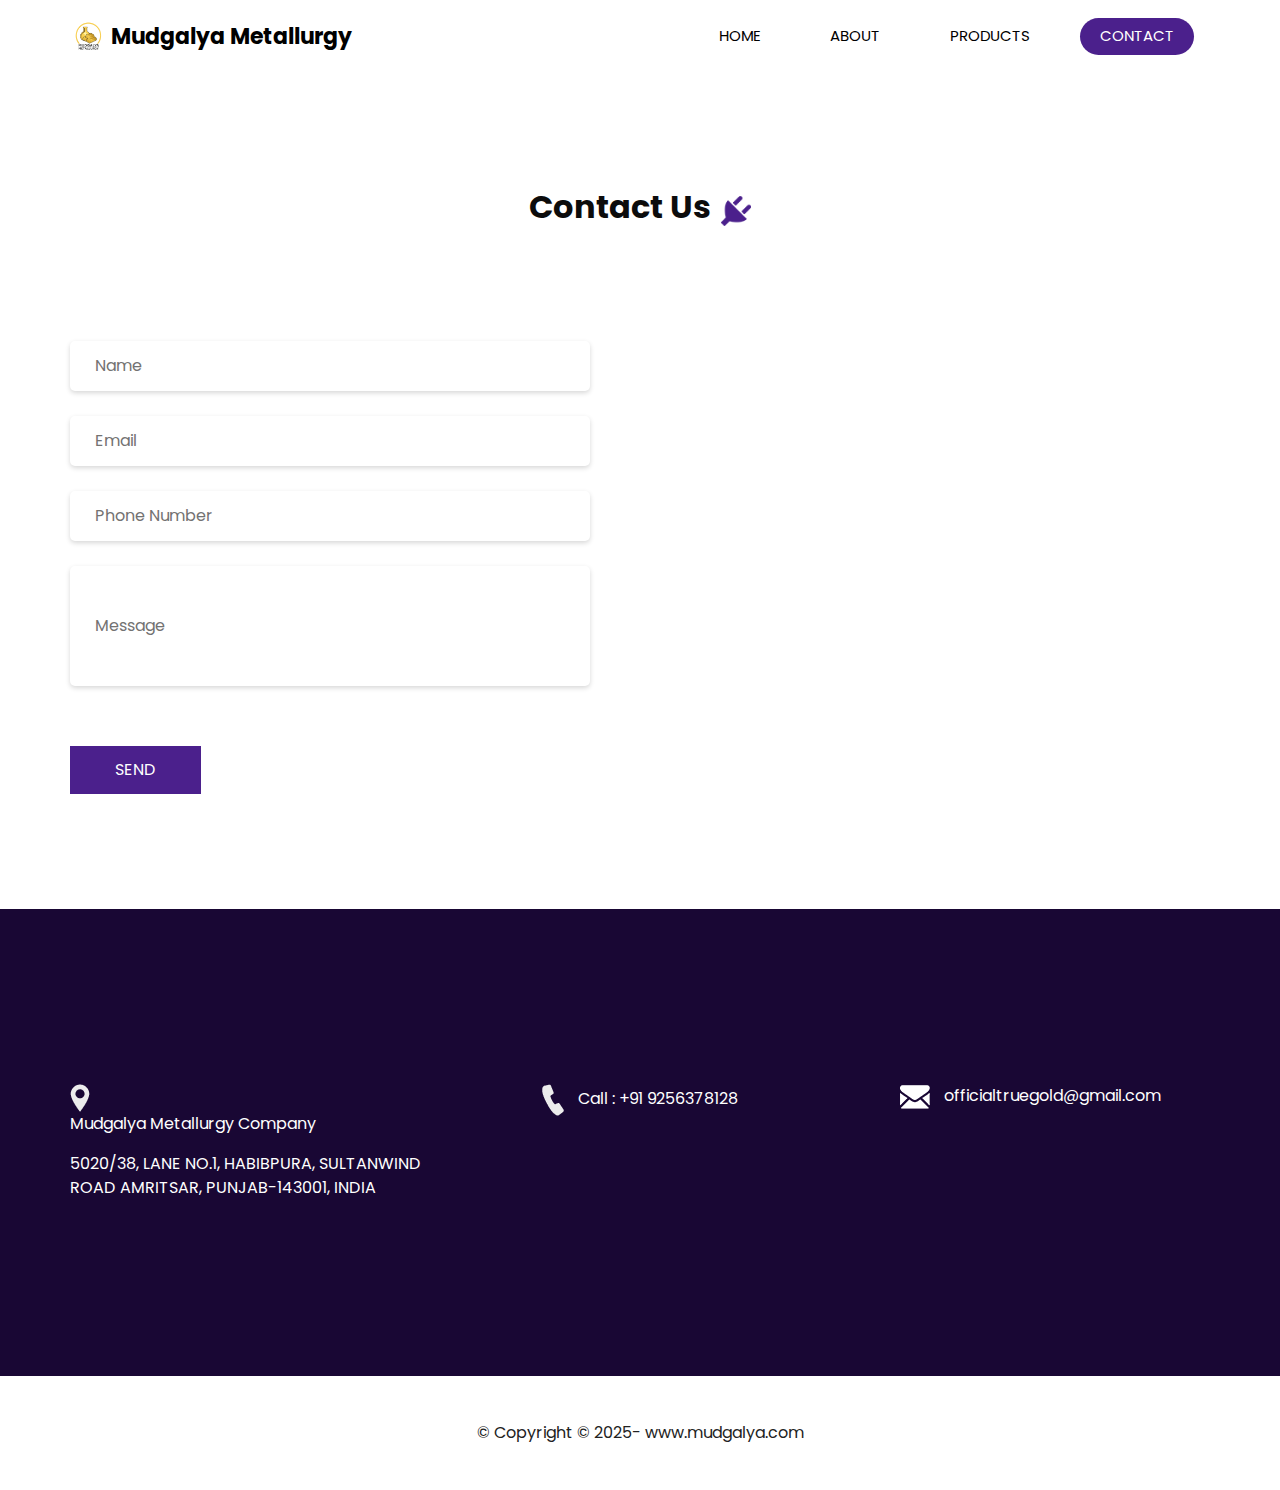
<file: asmadgulaya final/contact.html>
<!DOCTYPE html>
<html>

<head>
  <!-- Basic -->
  <meta charset="utf-8" />
  <meta http-equiv="X-UA-Compatible" content="IE=edge" />
  <!-- Mobile Metas -->
  <meta name="viewport" content="width=device-width, initial-scale=1, shrink-to-fit=no" />
  <!-- Site Metas -->
  <meta name="keywords" content="" />
  <meta name="description" content="" />
  <meta name="author" content="" />
  <title>Mudgalya Metallurgy</title>
  <style></style>
  <link rel="icon" type="image/png" href="images/67352df1-f1cd-4399-a09a-2d9571744708.png">

  

  <!-- slider stylesheet -->
  <link rel="stylesheet" type="text/css"
    href="https://cdnjs.cloudflare.com/ajax/libs/OwlCarousel2/2.1.3/assets/owl.carousel.min.css" />

  <!-- bootstrap core css -->
  <link rel="stylesheet" type="text/css" href="css/bootstrap.css" />

  <!-- fonts style -->
  <link href="https://fonts.googleapis.com/css?family=Poppins:400,600,700&display=swap" rel="stylesheet">
  <!-- Custom styles for this template -->
  <link href="css/style.css" rel="stylesheet" />
  <!-- responsive style -->
  <link href="css/responsive.css" rel="stylesheet" />
</head>

<body class="sub_page">

  <div class="hero_area">
    <!-- header section strats -->
    <header class="header_section">
      <div class="container">
        <nav class="navbar navbar-expand-lg custom_nav-container ">
          <a class="navbar-brand" href="index.html">
            <img src="images/075f286c-1d5a-4e5c-9763-005608513f27.png" alt="">
            <span>
              Mudgalya Metallurgy
            </span>
          </a>
          <button class="navbar-toggler" type="button" data-toggle="collapse" data-target="#navbarSupportedContent"
            aria-controls="navbarSupportedContent" aria-expanded="false" aria-label="Toggle navigation">
            <span class="s-1"> </span>
            <span class="s-2"> </span>
            <span class="s-3"> </span>
          </button>

          <div class="collapse navbar-collapse" id="navbarSupportedContent">
            <div class="d-flex ml-auto flex-column flex-lg-row align-items-center">
              <ul class="navbar-nav  ">
                <li class="nav-item ">
                  <a class="nav-link" href="index.html">Home <span class="sr-only">(current)</span></a>
                </li>
                <li class="nav-item">
                  <a class="nav-link" href="about.html"> About</a>
                </li>
                <!---- <li class="nav-item">
                  <a class="nav-link" href="service.html"> Our Focus
                  </a>
                </li>-->
                <li class="nav-item">
                  <a class="nav-link" href="blog.html"> Products </a>
                </li>
                <li class="nav-item active">
                  <a class="nav-link" href="contact.html">Contact </a>
                </li>
              </ul>
            </div>
          </div>
        </nav>
      </div>
    </header>
    <!-- end header section -->
  </div>


  <!-- contact section -->

  <section class="contact_section layout_padding">
    <div class="container ">
      <div class="heading_container">
        <h2>
          Contact Us
        </h2>
        <img src="images/plug.png" alt="">
      </div>
    </div>
    <div class="container">
      <div class="row">
        <div class="col-md-6">
          <form id="contact-form">
            <div>
              <input type="text" id="name" name="name" placeholder="Name" required />
            </div>
            <div>
              <input type="email" id="email" name="email" placeholder="Email" required />
            </div>
            <div>
              <input type="text" id="phone" name="phone" placeholder="Phone Number" required />
            </div>
            <div>
           <input type="text" id="message" class="message-box" placeholder="Message" />
          </div>
          <div class="d-flex ">
            <button type="sibmit">
              SEND
            </button>
          </div>
        </form>
      </div>
      <div class="col-md-6">
        <div class="map_container">
          <div class="map-responsive">
            <iframe
              src="https://www.google.com/maps/embed?pb=!1m16!1m12!1m3!1d27179.083219920878!2d74.87013481233363!3d31.62329649022338!2m3!1f0!2f0!3f0!3m2!1i1024!2i768!4f13.1!2m1!1s5020%2F38%2C%20LANE%20NO.1%2C%20HABIBPURA%2C%20SULTANWIND%20ROAD%20AMRITSAR%2C%20PUNJAB-143001%2C%20INDIA!5e0!3m2!1sen!2sin!4v1752678997802!5m2!1sen!2sin"
              width="600" height="300" frameborder="0" style="border:0; width: 100%; height:100%"
              allowfullscreen></iframe>
          </div>
        </div>
      </div>
    </div>
  </div>
</section>

  <!-- end contact section -->


  <!-- info section -->

  <section class="info_section layout_padding">
    <div class="container">
      <div class="info_contact">
        <div class="row">
          <div class="col-md-4">
            <a href="">
              <img src="images/location-white.png" alt="">
              <span>
                <p>Mudgalya Metallurgy Company</p>
                <p>5020/38, LANE NO.1, HABIBPURA, SULTANWIND ROAD AMRITSAR, PUNJAB-143001, INDIA</p>

              </span>
            </a>
          </div>
          <div class="col-md-4">
            <a href="">
              <img src="images/telephone-white.png" alt="">
              <span>
                Call : +91 9256378128
              </span>
            </a>
          </div>
          <div class="col-md-4">
            <a href="">
              <img src="images/envelope-white.png" alt="">
              <span>
                officialtruegold@gmail.com
              </span>
            </a>
          </div>
        </div>
      </div>
      <div class="row">
        <div class="col-md-8 col-lg-9">

        </div>
        <div class="col-md-4 col-lg-3">
          <div class="info_social">
            <!---- <div>
              <a href="">
                <img src="images/fb.png" alt="">
              </a>
            </div>
            <div>
              <a href="">
                <img src="images/twitter.png" alt="">
              </a>
            </div>
            <div>
              <a href="">
                <img src="images/linkedin.png" alt="">
              </a>
            </div>
            <div>
              <a href="">
                <img src="images/instagram.png" alt="">
              </a>
            </div>
          </div>
        </div>
      </div> -->

          </div>
  </section>

  <!-- end info section -->

  <!-- footer section -->
  <footer class="container-fluid footer_section">
    <div class="container">
      <div class="row">
        <div class="col-lg-7 col-md-9 mx-auto">
          <p>
            &copy; Copyright © 2025- www.mudgalya.com

          </p>
        </div>
      </div>
    </div>
  </footer>
  <!-- footer section -->
  <script>
    document.getElementById("queryForm").addEventListener("submit", function (event) {
      // Let the form submit naturally to FormSubmit.co
      // But still show popup for UX feedback
      const popup = document.getElementById("popup");
      popup.style.display = "block";

      // Optional: Hide popup after 3 seconds
      setTimeout(() => {
        popup.style.display = "none";
      }, 3000);
    });

  </script>

  <script src="js/contact_form.js"></script>
  <script src="js/jquery-3.4.1.min.js"></script>
  <script src="js/bootstrap.js"></script>

</body>

</html>
</file>
<file: asmadgulaya final/css/style.css>
body {
  font-family: "Poppins", sans-serif;
  color: #0c0c0c;
  background-color: #ffffff;
}

.layout_padding {
  padding-top: 90px;
  padding-bottom: 90px;
}

.layout_padding2 {
  padding-top: 45px;
  padding-bottom: 45px;
}

.layout_padding2-top {
  padding-top: 45px;
}

.layout_padding2-bottom {
  padding-bottom: 45px;
}

.layout_padding-top {
  padding-top: 90px;
}

.layout_padding-bottom {
  padding-bottom: 90px;
}

.heading_container {
  display: -webkit-box;
  display: -ms-flexbox;
  display: flex;
  -webkit-box-pack: start;
  -ms-flex-pack: start;
  justify-content: flex-start;
  -webkit-box-align: center;
  -ms-flex-align: center;
  align-items: center;
  text-align: center;
}

.heading_container h2 {
  position: relative;
  font-weight: bold;
  margin-right: 10px;
}

.heading_container img {
  width: 30px;
}

/*header section*/
.hero_area {
  height: 98vh;
  position: relative;
  display: -webkit-box;
  display: -ms-flexbox;
  display: flex;
  -webkit-box-orient: vertical;
  -webkit-box-direction: normal;
  -ms-flex-direction: column;
  flex-direction: column;
  background-color: #ffffff;
}

.sub_page .hero_area {
  height: auto;
}

.header_section .container {
  padding: 0;
}

.header_section .nav_container {
  margin: 0 auto;
}

.custom_nav-container .navbar-nav .nav-item .nav-link {
  padding: 7px 20px;
  margin: 10px 15px;
  color: #000000;
  text-align: center;
  border-radius: 35px;
  text-transform: uppercase;
  font-size: 15px;
}

.custom_nav-container .navbar-nav .nav-item.active .nav-link,
.custom_nav-container .navbar-nav .nav-item:hover .nav-link {
  background-color: #4b208c;
  color: #ffffff;
}

a,
a:hover,
a:focus {
  text-decoration: none;
}

a:hover,
a:focus {
  color: initial;
}

.btn,
.btn:focus {
  outline: none !important;
  -webkit-box-shadow: none;
  box-shadow: none;
}

.custom_nav-container .nav_search-btn {
  background-image: url(../images/search-icon.png);
  background-size: 22px;
  background-repeat: no-repeat;
  background-position-y: 7px;
  width: 35px;
  height: 35px;
  padding: 0;
  border: none;
}

.navbar-brand {
  display: -webkit-box;
  display: -ms-flexbox;
  display: flex;
  -webkit-box-align: center;
  -ms-flex-align: center;
  align-items: center;
}

.navbar-brand img {
  margin-right: 5px;
  width: 35px;
}

.navbar-brand span {
  font-size: 22px;
  font-weight: 700;
  color: #000000;
}

.custom_nav-container {
  z-index: 99999;
}

.navbar-expand-lg .navbar-collapse {
  -webkit-box-align: end;
  -ms-flex-align: end;
  align-items: flex-end;
}

.custom_nav-container .navbar-toggler {
  outline: none;
}

.custom_nav-container .navbar-toggler {
  padding: 0;
  width: 37px;
  height: 42px;
}

.custom_nav-container .navbar-toggler span {
  display: block;
  width: 35px;
  height: 4px;
  background-color: #190734;
  margin: 7px 0;
  -webkit-transition: all .3s;
  transition: all .3s;
}

.custom_nav-container .navbar-toggler[aria-expanded="true"] .s-1 {
  -webkit-transform: rotate(45deg);
  transform: rotate(45deg);
  margin: 0;
  margin-bottom: -4px;
}

.custom_nav-container .navbar-toggler[aria-expanded="true"] .s-2 {
  display: none;
}

.custom_nav-container .navbar-toggler[aria-expanded="true"] .s-3 {
  -webkit-transform: rotate(-45deg);
  transform: rotate(-45deg);
  margin: 0;
  margin-top: -4px;
}

.custom_nav-container .navbar-toggler[aria-expanded="false"] .s-1,
.custom_nav-container .navbar-toggler[aria-expanded="false"] .s-2,
.custom_nav-container .navbar-toggler[aria-expanded="false"] .s-3 {
  -webkit-transform: none;
  transform: none;
}

/*end header section*/
/* slider section */
.slider_section {
  -webkit-box-flex: 1;
  -ms-flex: 1;
  flex: 1;
  display: -webkit-box;
  display: -ms-flexbox;
  display: flex;
  -webkit-box-align: center;
  -ms-flex-align: center;
  align-items: center;
  position: relative;
  z-index: 2;
  color: #3b3a3a;
  padding-bottom: 90px;
}

.slider_section .row {
  -webkit-box-align: center;
  -ms-flex-align: center;
  align-items: center;
}

.slider_section .detail_box {
  color: #000000;
}

.slider_section .detail_box h1 {
  text-transform: uppercase;
  font-weight: bold;
}

.slider_section .detail_box p {
  margin-top: 20px;
}

.slider_section .detail_box a {
  display: inline-block;
  padding: 10px 40px;
  background-color: #4b208c;
  color: #ffffff;
  border-radius: 35px;
  margin-top: 35px;
}

.slider_section .detail_box a:hover {
  background-color: #5625a1;
}

.slider_section .img_container {
  border: 6px solid #7b57b2;
  border-radius: 100%;
  overflow: hidden;
}

.slider_section .img_container div#carouselExampleContarols {
  width: 100%;
  position: unset;
}

.slider_section .img_container .img-box img {
  width: 100%;
}

.slider_section .carousel-control-prev,
.slider_section .carousel-control-next {
  top: initial;
  left: initial;
  bottom: 5%;
  right: 10%;
  width: 45px;
  height: 45px;
  border: none;
  border-radius: 100%;
  opacity: 1;
  background-repeat: no-repeat;
  background-size: 8px;
  background-position: center;
}

.slider_section .carousel-control-prev {
  background-image: url(../images/prev.png);
  background-color: #513180;
  -webkit-transform: translate(-85px, 30px);
  transform: translate(-85px, 30px);
}

.slider_section .carousel-control-next {
  background-image: url(../images/next.png);
  background-color: #513180;
  -webkit-transform: translate(-45px, 0);
  transform: translate(-45px, 0);
}

.service_section {
  text-align: center;
}

.service_section .heading_container {
  -webkit-box-pack: center;
  -ms-flex-pack: center;
  justify-content: center;
}

.service_section .service_container {
  display: -webkit-box;
  display: -ms-flexbox;
  display: flex;
  -webkit-box-pack: center;
  -ms-flex-pack: center;
  justify-content: center;
  padding: 35px 0;
  -ms-flex-wrap: wrap;
  flex-wrap: wrap;
}

.service_section .service_container .box {
  margin: 25px 1%;
  -ms-flex-preferred-size: 31%;
  flex-basis: 31%;
  padding: 35px 25px 25px;
  border-radius: 15px;
  -webkit-box-shadow: 0 0 10px 0 rgba(0, 0, 0, 0.15);
  box-shadow: 0 0 10px 0 rgba(0, 0, 0, 0.15);
  border-top: 15px solid transparent;
  overflow: hidden;
  -webkit-transition: all .1s;
  transition: all .1s;
}

.service_section .service_container .box .img-box {
  display: -webkit-box;
  display: -ms-flexbox;
  display: flex;
  -webkit-box-pack: center;
  -ms-flex-pack: center;
  justify-content: center;
  -webkit-box-align: center;
  -ms-flex-align: center;
  align-items: center;
  height: 125px;
}

.service_section .service_container .box .img-box img {
  width: 80px;
}

.service_section .service_container .box .detail-box {
  margin-top: 25px;
}

.service_section .service_container .box .detail-box h5 {
  color: #2e0e5f;
  font-weight: 600;
  position: relative;
}

.service_section .service_container .box:hover,
.service_section .service_container .box.active {
  border-top: 15px solid #512a97;
}

.service_section .btn-box {
  display: -webkit-box;
  display: -ms-flexbox;
  display: flex;
  -webkit-box-pack: center;
  -ms-flex-pack: center;
  justify-content: center;
  margin-top: 25px;


}


.service_section .btn-box a {
  display: inline-block;
  padding: 10px 35px;
  background-color: #4b208c;
  color: #ffffff;
  border-radius: 35px;
}

.service_section .btn-box a:hover {
  background-color: #5625a1;
}

.about_section {
  background-color: #f3f0f6;
}

.about_section .row {
  -webkit-box-align: center;
  -ms-flex-align: center;
  align-items: center;
}

.t-container {
  overflow-x: unset;
  display: block;
}

@media (max-width : 768px) {
  .t-container {
    overflow-x: auto;
    -webkit-overflow-scrolling: touch;
    ;
  }
}

table {
  min-width: 600px;
  width: 200%;
  border-collapse: collapse;
  background-color: #fff;
  box-shadow: 0 0 10px rgba(0, 0, 0, 0.1);
  border-collapse: collapse;

}

th,
td {
  padding: 12px 16px;
  border: 1px solid #ccc;
  text-align: center;
  word-wrap: break-word;
}

th {
  background-color: #444;
  color: white;
}

tr:nth-child(even) {
  background-color: #f1f1f1;
}




.about_section .img_container {
  display: -webkit-box;
  display: -ms-flexbox;
  display: flex;
  -webkit-box-orient: vertical;
  -webkit-box-direction: normal;
  -ms-flex-direction: column;
  flex-direction: column;
}

.about_section .img_container .img-box {
  border: 5px solid #7b57b2;
  border-radius: 100%;
  overflow: hidden;
}

.about_section .img_container .img-box.b1 {
  width: 70%;
  object-fit: cover;
}

.about_section .img_container .img-box.b2 {
  width: 50%;
  margin-left: auto;
  margin-top: -12%;
  object-fit: cover;
}

.about_section .img_container .img-box img {
  width: 100%;
}

.about_section .detail-box {
  margin-right: 15%;
}

.about_section .detail-box p {
  margin-top: 25px;
}

.about_section .detail-box a {
  display: inline-block;
  padding: 10px 35px;
  background-color: #4b208c;
  color: #ffffff;
  border-radius: 5px;
  margin: 25px 0 45px 0;
}

.about_section .detail-box a:hover {
  background-color: #5625a1;
}

.blog_section .box {
  background-color: #ffffff;
  border-radius: 10px;
  transition: all 0.3s ease;
  box-shadow: 0 4px 8px rgba(0, 0, 0, 0.15);
  padding: 15px;
  height: 100%;
}
.heading_container {
  display: flex;
  justify-content: center;
  align-items: center;
  padding-bottom: 12px;
}


.blog_section .box:hover {
  transform: translateY(-5px);
  box-shadow: 0 8px 20px rgba(0, 0, 0, 0.25);
}

.blog_section .img-box {
  text-align: center;
}

.blog_section .img-box img {
  width: 80%;
  border-radius: 8px;
  transition: transform 0.3s ease;
}

.blog_section .box:hover .img-box img {
  transform: scale(1.05);
}

.blog_section .detail-box {
  padding: 15px 10px 10px;
  text-align: center;
}

.blog_section .detail-box h5 {
  font-size: 18px;
  font-weight: 600;
  margin-bottom: 10px;
  color: #333;
}

.blog_section .detail-box p {
  font-size: 14px;
  color: #555;
}



.contact_section {
  position: relative;
}

.contact_section form {
  margin-top: 45px;
  padding-right: 35px;
}

.contact_section input {
  width: 100%;
  border: none;
  height: 50px;
  margin-bottom: 25px;
  padding-left: 25px;
  background-color: transparent;
  outline: none;
  color: #101010;
  -webkit-box-shadow: 0px 2px 5px 0px rgba(0, 0, 0, 0.16);
  box-shadow: 0px 2px 5px 0px rgba(0, 0, 0, 0.16);
}

.contact_section input::-webkit-input-placeholder {
  color: #737272;
}

.contact_section input:-ms-input-placeholder {
  color: #737272;
}

.contact_section input::-ms-input-placeholder {
  color: #737272;
}

.contact_section input::placeholder {
  color: #737272;
}

.contact_section input.message-box {
  height: 120px;
}

.contact_section button {
  border: none;
  display: inline-block;
  padding: 12px 45px;
  background-color: #4b208c;
  color: #ffffff;
  border-radius: 0px;
  margin-top: 35px;
}

.contact_section button:hover {
  background-color: #5625a1;
}

.contact_section .map_container {
  height: 100%;
  min-height: 325px;
}

.contact_section .map_container .map-responsive {
  height: 100%;
}

.footer_bg {
  background-image: url(../images/footer-bg.png);
  background-size: cover;
  background-position: top;
}

/* info section */
.info_section {
  background-color: #190734;
  color: #ffffff;
}

.info_section h6 {
  font-weight: bold;
}

.info_section .info_contact {
  margin-top: 60px;
  margin-bottom: 45px;
}

.info_section .info_contact .col-md-4 {
  display: -webkit-box;
  display: -ms-flexbox;
  display: flex;
  -webkit-box-pack: center;
  -ms-flex-pack: center;
  justify-content: center;
}

.info_section .info_contact a {
  color: #ffffff;
}

.info_section .info_contact img {
  max-width: 100%;
  margin-right: 10px;
}

.info_section .info_form {
  margin: 0 auto;
  margin-bottom: 45px;
}
input,
textarea {
  width: 100%;
  padding: 10px;
  margin-bottom: 15px;
  font-size: 16px;
  border: 1px solid #ccc;
  border-radius: 5px;
  box-shadow: 0 2px 5px rgba(0,0,0,0.1);
  outline: none;
  transition: 0.3s ease;
}

input:focus,
textarea:focus {
  border-color: #7b57b2; /* optional: your primary purple */
  box-shadow: 0 0 5px rgba(123, 87, 178, 0.5);
}

.info_section .info_form h4 {
  text-transform: uppercase;
  text-align: center;
  margin-bottom: 20px;
}

.info_section .info_form form {
  display: -webkit-box;
  display: -ms-flexbox;
  display: flex;
  -webkit-box-align: center;
  -ms-flex-align: center;
  align-items: center;
}

.info_section .info_form form input {
  background-color: #ffffff;
  border: none;
  -webkit-box-flex: 2.5;
  -ms-flex: 2.5;
  flex: 2.5;
  outline: none;
  color: #000000;
  min-height: 42.4px;
  padding-left: 15px;
}

.info_section .info_form form input ::-webkit-input-placeholder {
  color: #ffffff;
  opacity: 0.2;
}

.info_section .info_form form input :-ms-input-placeholder {
  color: #ffffff;
  opacity: 0.2;
}

.info_section .info_form form input ::-ms-input-placeholder {
  color: #ffffff;
  opacity: 0.2;
}

.info_section .info_form form input ::placeholder {
  color: #ffffff;
  opacity: 0.2;
}

.info_section .info_form form button {
  -webkit-box-flex: 1;
  -ms-flex: 1;
  flex: 1;
  border: none;
  display: inline-block;
  padding: 10px 30px;
  background-color: #4b208c;
  color: #ffffff;
  border-radius: 0;
  font-size: 15px;
  text-transform: uppercase;
}

.info_section .info_form form button:hover {
  background-color: #5625a1;
}

.info_section .box {
  display: -webkit-box;
  display: -ms-flexbox;
  display: flex;
}

.info_section .info_social {
  display: -webkit-box;
  display: -ms-flexbox;
  display: flex;
}

.info_section .info_social img {
  width: 35px;
  margin-right: 8px;
}

/* end info section */
/* footer section*/
.footer_section {
  display: -webkit-box;
  display: -ms-flexbox;
  display: flex;
  -webkit-box-pack: center;
  -ms-flex-pack: center;
  justify-content: center;
  position: relative;
}
#popup {
      display: none;
      position: fixed;
      top: 30%;
      left: 50%;
      transform: translate(-50%, -50%);
      background-color: #4CAF50;
      color: white;
      padding: 20px 30px;
      border-radius: 10px;
      z-index: 9999;
      box-shadow: 0 4px 8px rgba(0,0,0,0.3);
      font-size: 18px;
    }

.footer_section p {
  color: #222222;
  margin: 0 auto;
  text-align: center;
  padding: 20px;
}

.footer_section p a {
  color: #222222;
}

/*# sourceMappingURL=style.css.map */
</file>
<file: asmadgulaya final/css/responsive.css>
@media (max-width: 1120px) {}

@media (max-width: 992px) {

  .hero_area {
    height: auto;
  }

  .header_section {
    padding-top: 10px;
  }

  #navbarSupportedContent {
    margin-top: 25px;
  }

  .slider_section {

    padding-top: 75px;
    padding-bottom: 150px;

  }

  .about_section .img-box {
    margin: 0 5%;
  }

  .about_section .detail-box {
    margin-right: 5%;
  }

  .service_section .service_container .box {
    -ms-flex-preferred-size: 4%;
    flex-basis: 48%;
  }

  .about_section .img_container .img-box.b2 {
    margin-top: -5%;
  }

}

@media (max-width: 768px) {


  .slider_section .detail_box {
    text-align: center;
  }

  .slider_section .img_content {
    margin-top: 55px;
  }

  .contact_section .map_container {
    margin-top: 45px;
  }

  .info_section .info_contact a {
    margin-bottom: 15px;
  }

  .info_section .info_social {
    justify-content: center;
  }

  .service_section .service_container .box {
    flex-basis: 98%;
  }

  .contact_section form {
    padding-right: 0;
  }

  .info_section .info_contact a {
    text-align: center;
  }
}

@media (max-width: 576px) {
  .about_section .img_container .img-box.b1 {
    width: 80%;
  }

  .about_section .img_container .img-box.b2 {
    width: 55%;
  }

  .info_section .info_form form {
    flex-direction: column;
  }

  .info_section .info_form form input {
    width: 100%;
  }

  .info_section .info_form form button {
    margin-top: 15px;
    padding: 10px 40px;
  }
}

@media (max-width: 480px) {}

@media (max-width: 420px) {

  .slider_section .carousel-control-prev,
  .slider_section .carousel-control-next {
    right: 0;
  }
}

@media (max-width: 360px) {}

@media (min-width: 1200px) {
  .container {
    max-width: 1170px;
  }
}
</file>
